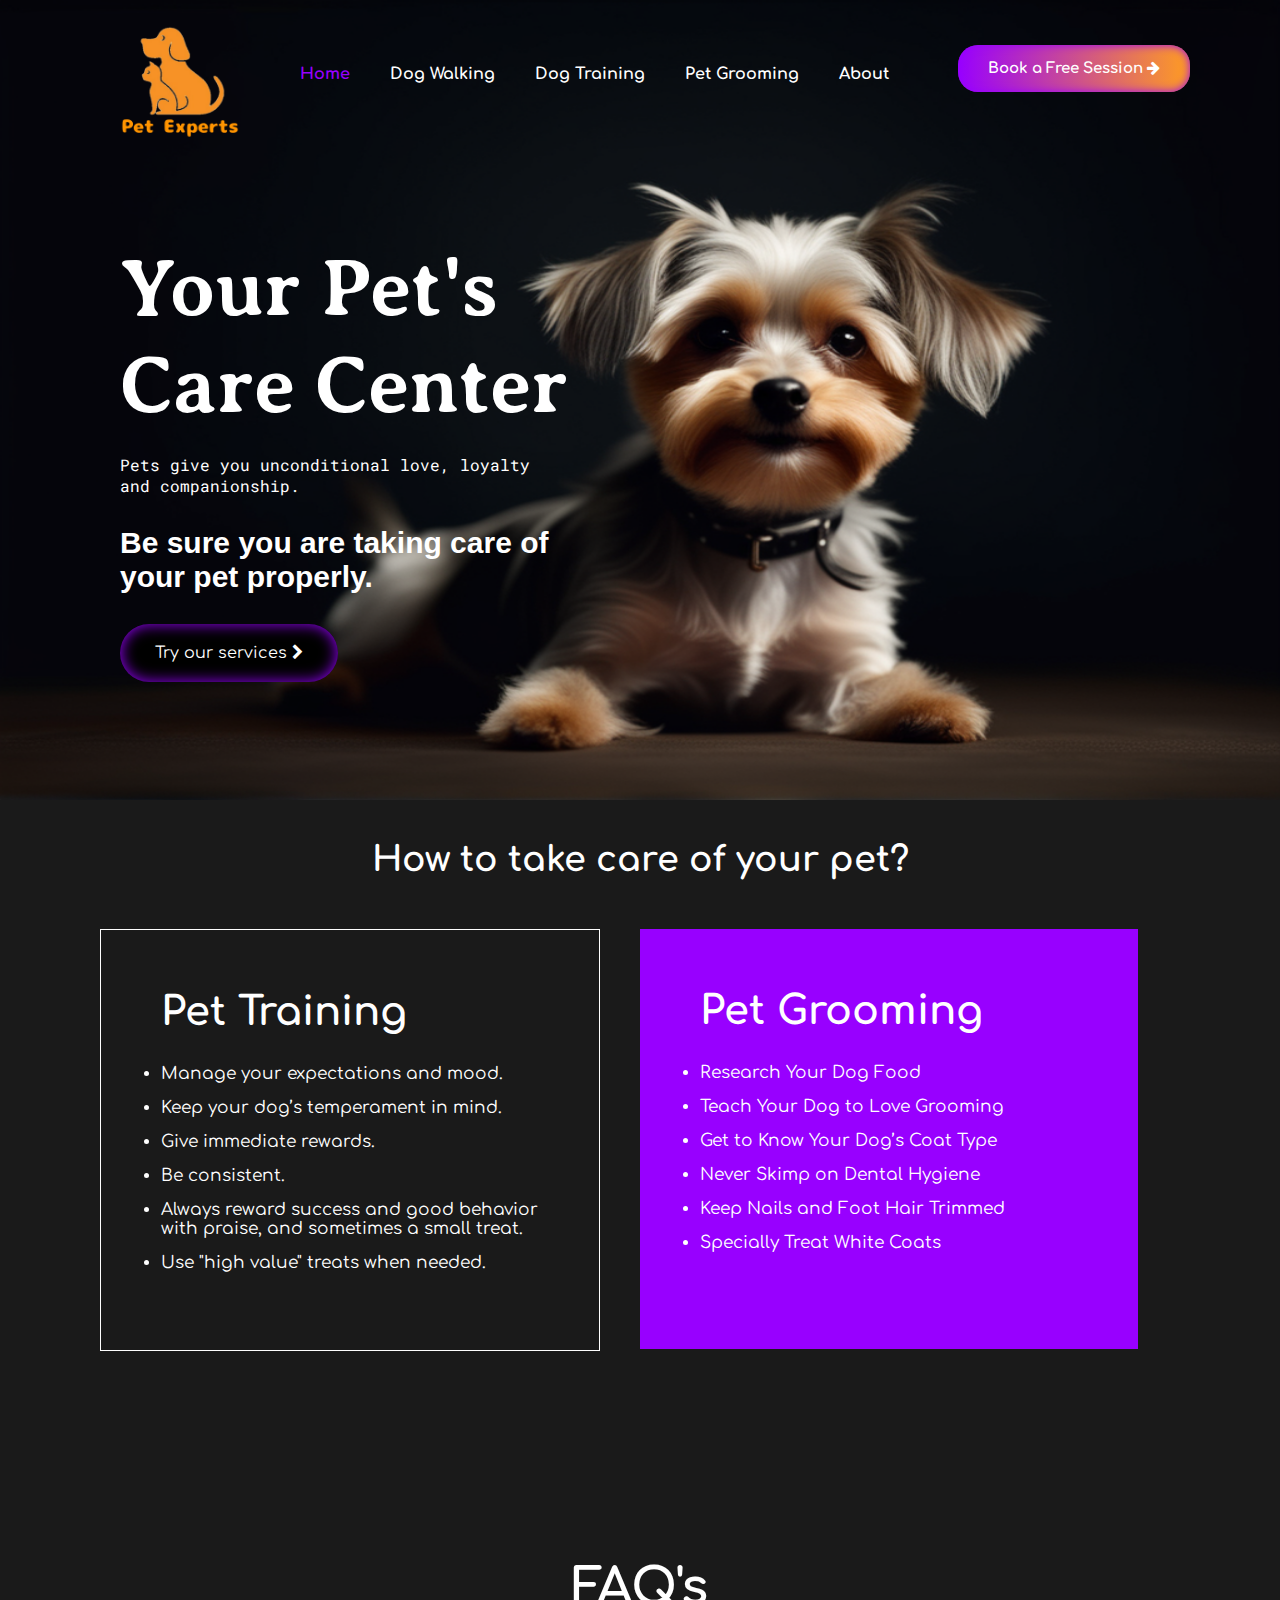
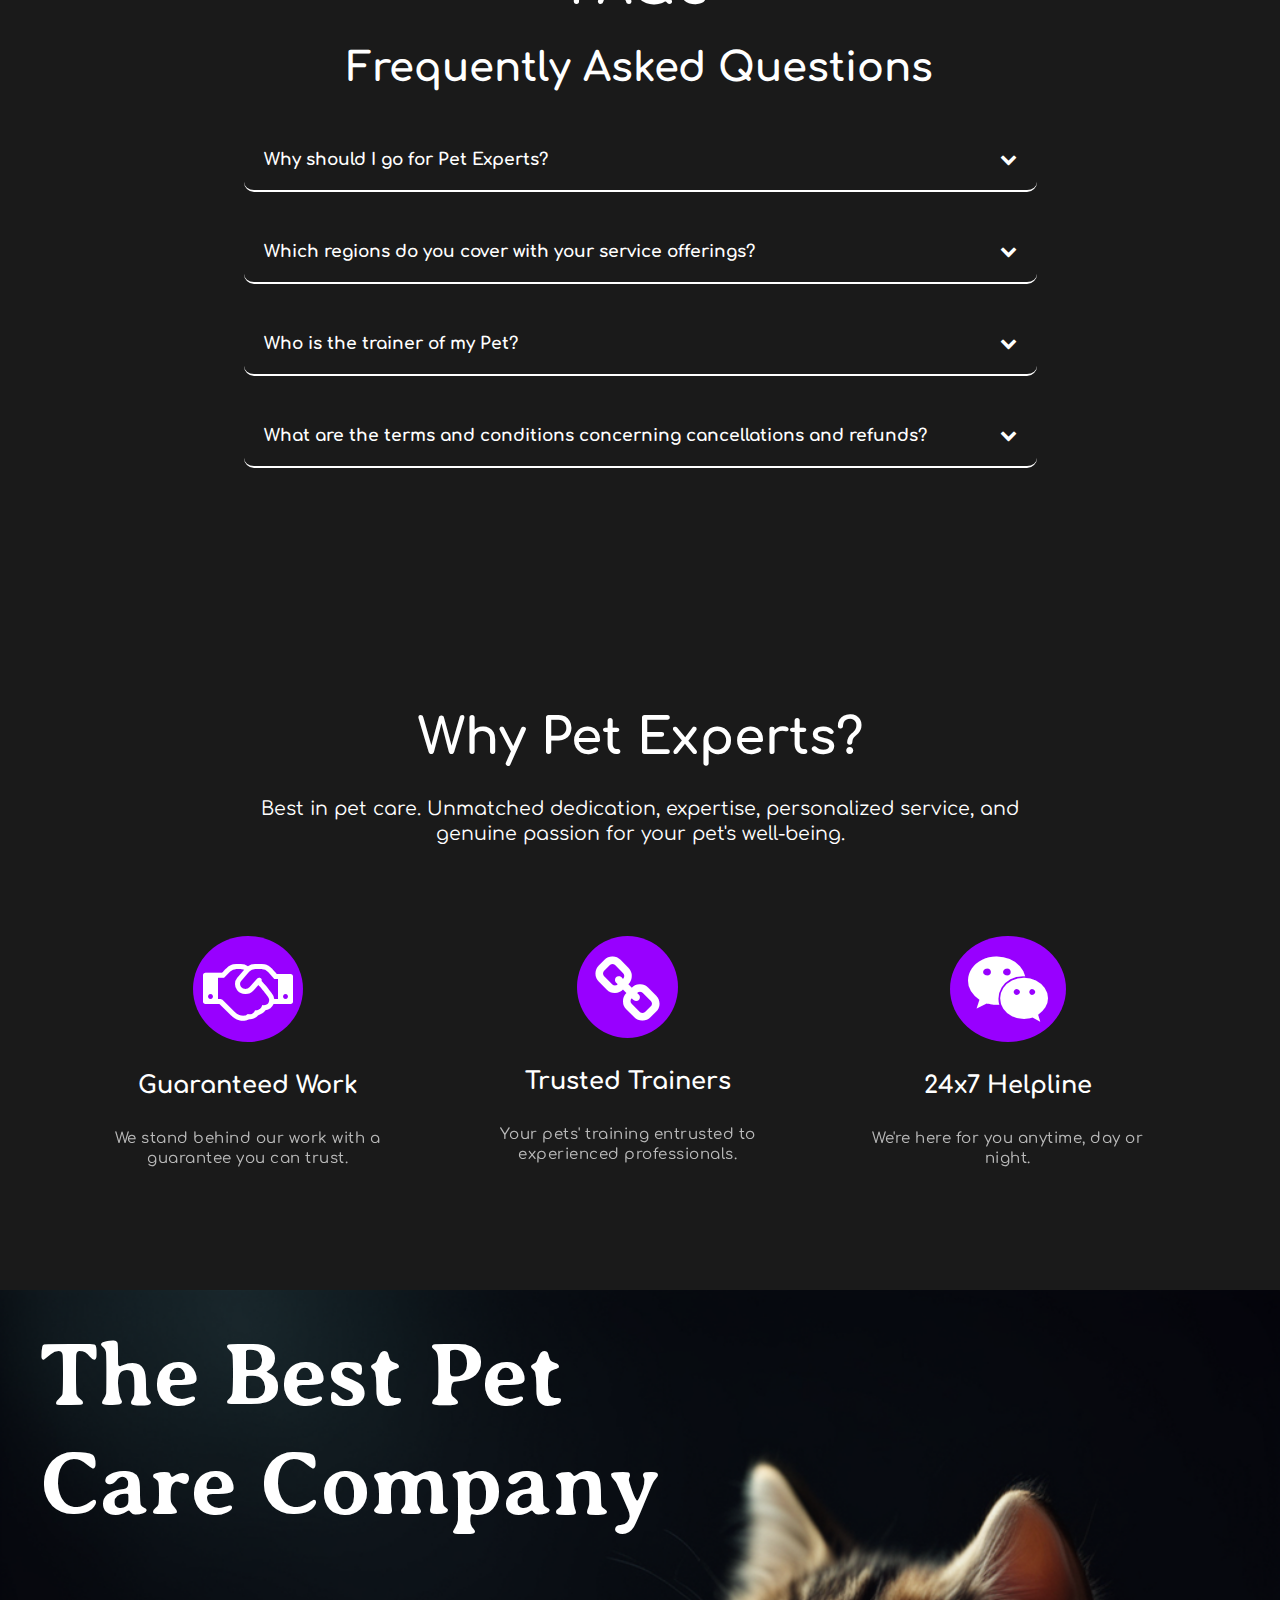
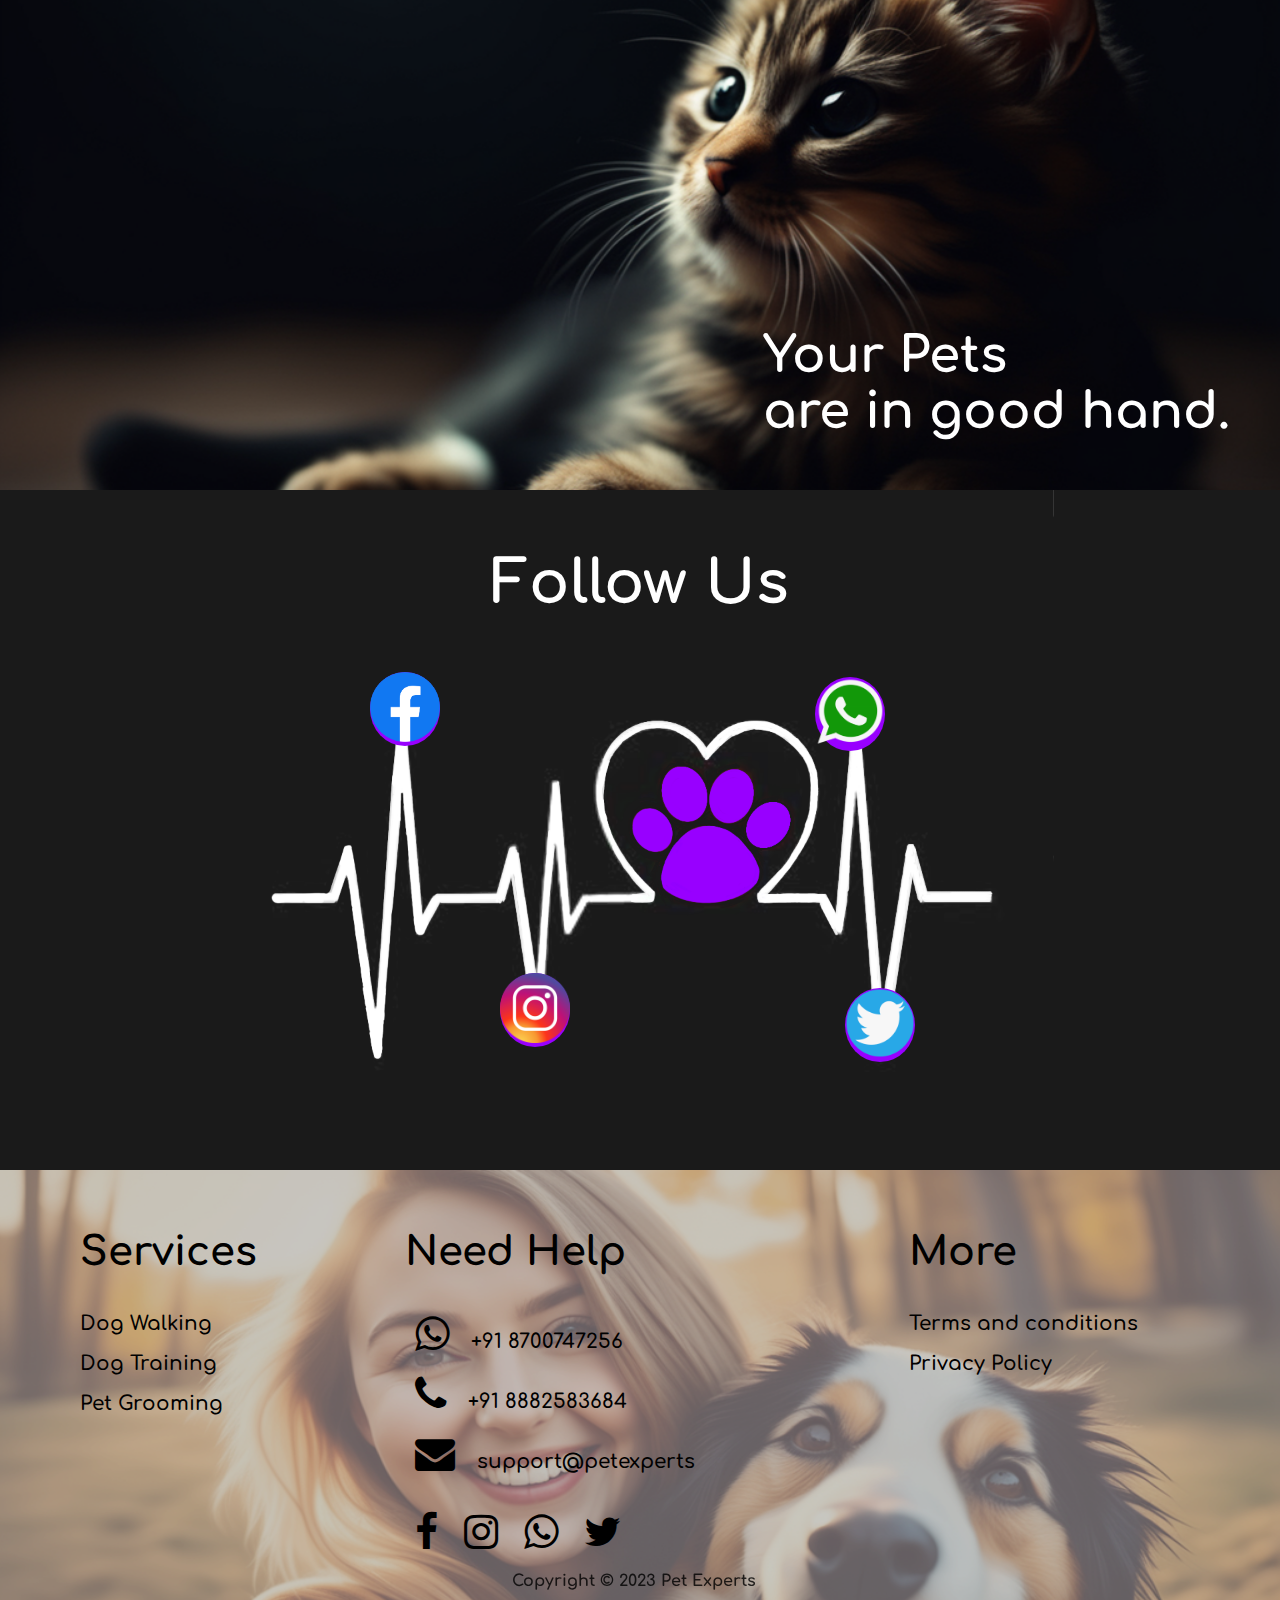
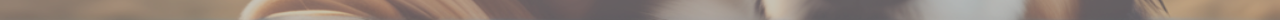
<file: index.html>
<!DOCTYPE html>
<html lang="en" dir="ltr">
  <head>
    <meta charset="utf-8">
    <title>Pet Experts</title>

    <!-- MY STYLE SHEET -->
    <link rel="stylesheet" href="styles.css">


    <!-- FONT AWESOME -->
    <link rel="stylesheet" href="https://cdnjs.cloudflare.com/ajax/libs/font-awesome/4.7.0/css/font-awesome.min.css">

    <!-- GOOGLE FONTS -->
    <link rel="preconnect" href="https://fonts.googleapis.com">
    <link rel="preconnect" href="https://fonts.gstatic.com" crossorigin>
    <link href="https://fonts.googleapis.com/css2?family=Amatic+SC&family=Comfortaa:wght@300&family=Dancing+Script&family=Roboto+Mono:wght@100;200&family=Rowdies&family=Averia+Serif+Libre&family=Rock+Salt&family=Sofia&display=swap" rel="stylesheet">

<!--  FAVICON -->
<link rel="icon" href="Images/icon1.ico">

  </head>
  <body>
    <!-- PAGE 1 STARTS -->
    <div id="pg1">
      <img class="pg1bgimg" src="Images/pg1.png" alt="BG IMG">
        <div id="navbar">
            <a id="logo" href="" title="Pet Experts"><img src="Images/logo7.png" alt="logo"></a>
            <!-- <h2 style="color:white; font-family:Sofia;">Pet Experts</h2> -->
            <a style="color:#9800ff" class="navitem" href="">Home</a>
            <a class="navitem" href="PetWalking.html">Dog Walking</a>
            <a class="navitem" href="PetTraining.html">Dog Training</a>
            <a class="navitem" href="PetGrooming.html">Pet Grooming</a>
            <a class="navitem" href="about.html">About</a>
            <!-- <a class="navitem" href="#">Medi-Care</a> -->
            <a id="bookbtn" href="Book.html">Book a Free Session <i class="fa fa-arrow-right"></i> </a>

        </div>
        <div class="pg1content">
          <h1>Your Pet's Care Center</h1>
          <p>Pets give you unconditional love, loyalty and companionship.</p>
          <h2>Be sure you are taking care of your pet properly.</h2>
          <div class="dropdown_tryBtn">
           <a class="tryBtn">Try our services <i class="fa fa-chevron-right"></i></a>
           <div class="dropdownBox">
             <a href="PetWalking.html">Dog Walking</a>
             <a href="PetTraining.html">Dog Training</a>
             <a href="PetGrooming.html">Pet Grooming</a>
           </div>
          </div>
        </div>
    </div>  <!-- PAGE 1 ENDS -->
    <!-- <hr style="color:white; height:2px"> -->
    <!--========================== PAGE 2 STARTS =================================-->
    <div id="pg2">
      <h1>How to take care of your pet?</h1>
      <div class="pg2div1">
        <h2>Pet Training</h2>
          <ul>
            <li>Manage your expectations and mood.</li>
            <li>Keep your dog’s temperament in mind. </li>
            <li>Give immediate rewards.</li>
            <li>Be consistent.</li>
            <li>Always reward success and good behavior with praise, and sometimes a small treat.</li>
            <li>Use "high value" treats when needed.</li>
          </ul>
      </div>
      <div class="pg2div2">
        <h2>Pet Grooming</h2>
          <ul>
            <li>Research Your Dog Food</li>
            <li>Teach Your Dog to Love Grooming</li>
            <li>Get to Know Your Dog’s Coat Type</li>
            <li>Never Skimp on Dental Hygiene</li>
            <li>Keep Nails and Foot Hair Trimmed</li>
            <li>Specially Treat White Coats</li>
          </ul>
      </div>
    </div>
    <!-- PAGE 2 ENDS -->
    <!-- <hr style="color:white; height:2px"> -->








    <!-- <hr style="color:white; height:2px"> -->
    <!--========================= PAGE 3 STARTS =================================-->
    <div id="pg3">
        <div class="pg3div">
            <h1>FAQ's</h1>
            <h3>Frequently Asked Questions</h3>

            <!--========= QUESTiON 1 =======-->
            <div id="pg3Q1" class="pg3Q" onclick="faqQ1()">
              <a>Why should I go for Pet Experts? <i class="fa fa-chevron-down"></i> </a>
            </div>
              <p id="pg3Ans1">ANSWER : Pet Experts offers a wide range of services to cater to various pet needs, including grooming, boarding, training and more. This comprehensive approach allows pet owners to find all the services they require in one place.</p>

              <!--========= QUESTiON 2 =======-->
            <div id="pg3Q2" class="pg3Q" onclick="faqQ2()">
              <a>Which regions do you cover with your service offerings? <i class="fa fa-chevron-down"></i> </a>
            </div>
              <p id="pg3Ans2">ANSWER : Experience our exceptional services in Delhi and the broader Delhi NCR region, where we strive to bring joy and satisfaction to all our valued customers. </p>

              <!--========= QUESTiON 3 =======-->
            <div id="pg3Q3" class="pg3Q" onclick="faqQ3()">
              <a>Who is the trainer of my Pet? <i class="fa fa-chevron-down"></i> </a>
            </div>
              <p id="pg3Ans3">ANSWER : Pet Experts boasts a team of knowledgeable professionals who are experts in pet care, ensuring that your pets receive the highest level of care and attention.</p>
              <!--========= QUESTiON 4 =======-->

            <div id="pg3Q4" class="pg3Q" onclick="faqQ4()">
              <a>What are the terms and conditions concerning cancellations and refunds? <i class="fa fa-chevron-down"></i> </a>
            </div>
              <p id="pg3Ans4">ANSWER : We offer a full refund for the remaining sessions without any inquiries. To initiate the refund process, kindly get in touch with our customer support team.</p>
        </div>
    </div>


    <!-- PAGE 3 ENDS -->
    <!-- <hr style="color:white; height:2px"> -->
    <!--============================= PAGE 4 STARTS ====================================-->

    <div id="pg4">
      <h1>Why Pet Experts?</h1>
      <p class="pg4Para">Best in pet care. Unmatched dedication, expertise, personalized service, and genuine passion for your pet's well-being.</p>
      <div class="pg4div">
         <i style="padding: 18px 10px;" class="fa fa-handshake-o"></i>
         <h2>Guaranteed Work</h2>
         <p>We stand behind our work with a guarantee you can trust.</p>
      </div>
      <div class="pg4div">
         <i style="padding: 20px 18px 12px;" class="fa fa-chain"></i>
         <h2>Trusted Trainers</h2>
         <p>Your pets' training entrusted to experienced professionals.</p>
      </div>
      <div class="pg4div">
         <i style="padding:18px;" class="fa fa-wechat"></i>
         <h2>24x7 Helpline</h2>
         <p>We're here for you anytime, day or night.</p>
      </div>
    </div>
    <!-- PAGE 4 ENDS-->
    <!-- <hr style="color:white; height:2px"> -->
    <!--=============================== PAGE 5 STARTS ==========================================-->
    <div id="pg5">
      <!-- <img src="Images/pg5bg2.jpg" alt=""> -->
      <h1>The Best Pet <br>Care Company</h1>
      <h2>Your Pets <br>are in good hand.</h2>
    </div>

    <!-- PAGE 5 ENDS-->
    <!-- <hr style="color:white; height:2px"> -->
    <!--=================================== PAGE 6 STARTS ======================================-->
    <div id="pg6">

        <h1>Follow Us</h1>
          <div class="pg6content">
            <a id="facebook" href="https://www.facebook.com/profile.php?id=100091900026882&mibextid=ZbWKwL" target="_blank"><img src="Images/facebook.png"> </a>
            <a id="whatsapp" href="https://wa.me/message/ZHRTKD6WEOFEJ1" target="_blank"><img src="Images/whatsapp.png"> </a>
            <a id="instagram" href="https://www.instagram.com/petexperts.in/" target="_blank"><img src="Images/insta.png"> </a>
            <!-- <a id="gmail" href="mailto:petexpert4@gmail.com" target="_blank"><img src="Images/gmail.png"> </a> -->
            <a id="twitter" href="https://twitter.com/PETEXPERTS_IN" target="_blank"><img src="Images/twitter.png"> </a>
          </div>

    </div>
    <!-- PAGE 6 ENDS-->
    <!-- <hr style="color:white; height:2px"> -->
    <!--======================== PAGE FOOTER STARTS =====================================-->
    <!-- <div class="footerImg"> -->
        <div id="footer">
          <img class="footerimg" src="Images/footer.png">

          <div class="footerdiv" style="width:16%;">
             <h2>Services</h2>
             <p><a href="PetWalking.html">Dog Walking</a></p>
             <p><a href="PetTraining.html">Dog Training</a></p>
             <p><a href="PetGrooming.html">Pet Grooming</a></p>
          </div>
          <div class="footerdiv">
            <h2>Need Help</h2>
            <p><a><i class="fa fa-whatsapp fa-2x"></i>&nbsp; +91 8700747256</a></p>
            <p><a><i class="fa fa-phone fa-2x"></i>&nbsp; +91 8882583684</a></p>
            <p><a href="mailto:petexpert4@gmail.com" target="_blank"><i class="fa fa-envelope fa-2x"></i>&nbsp; support@petexperts </a> </p> <br>
            <a href="https://www.facebook.com/profile.php?id=100091900026882&mibextid=ZbWKwL" target="_blank"><i class="fa fa-facebook fa-2x"></i> </a>
            <a href="https://www.instagram.com/petexperts.in/" target="_blank"><i class="fa fa-instagram fa-2x"></i> </a>
            <a href="https://wa.me/message/ZHRTKD6WEOFEJ1" target="_blank"><i class="fa fa-whatsapp fa-2x"></i> </a>
            <a href="https://twitter.com/PETEXPERTS_IN" target="_blank"><i class="fa fa-twitter fa-2x"></i> </a>
          </div>
          <div class="footerdiv" style="width:19%;">
            <h2>More</h2>
            <p><a href="termsandcondition.html">Terms and conditions</a> </p>
            <p><a href="PrivacyPolicy.html">Privacy Policy</a> </p>
          </div>
           <p style="position:absolute; bottom:30px; left:40%; font-weight:bold; opacity:80%;">Copyright &copy; 2023 Pet Experts</p>

          <a id="gotopbtn"  href="#" onclick="goToTop()"> <img class="gotopimg"src="Images/go-up.png" title="Go on top"></a>
          <!-- <a id="gotop" style="position:fixed; background-Color:blue; bottom:10px;right:20px;" href="#"><i class="fa fa-arrow-up fa-2x"></i></a>  -->
        </div>
    <!-- </div> -->
    <!-- PAGE FOOTER ENDS-->


    <!-- MY SCRIPT -->
    <script src="script.js"></script>



  </body>
</html>
</file>
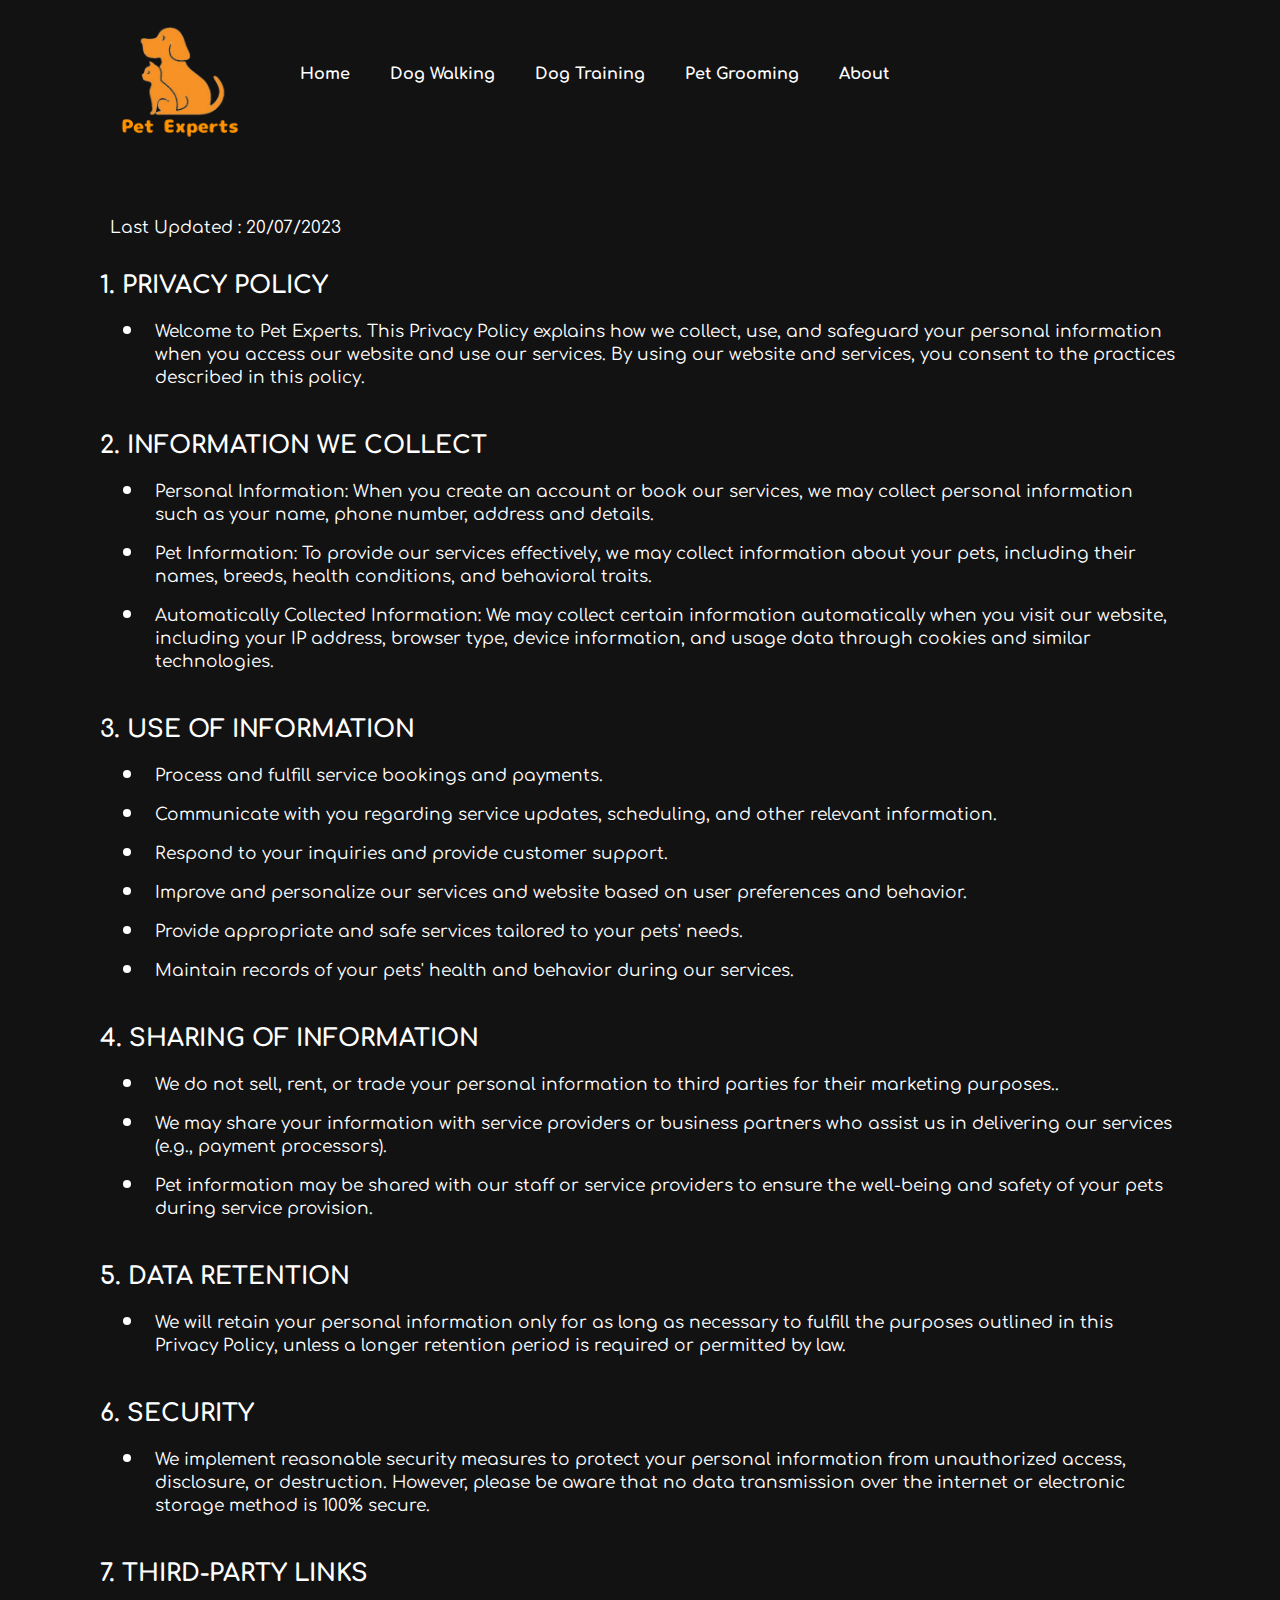
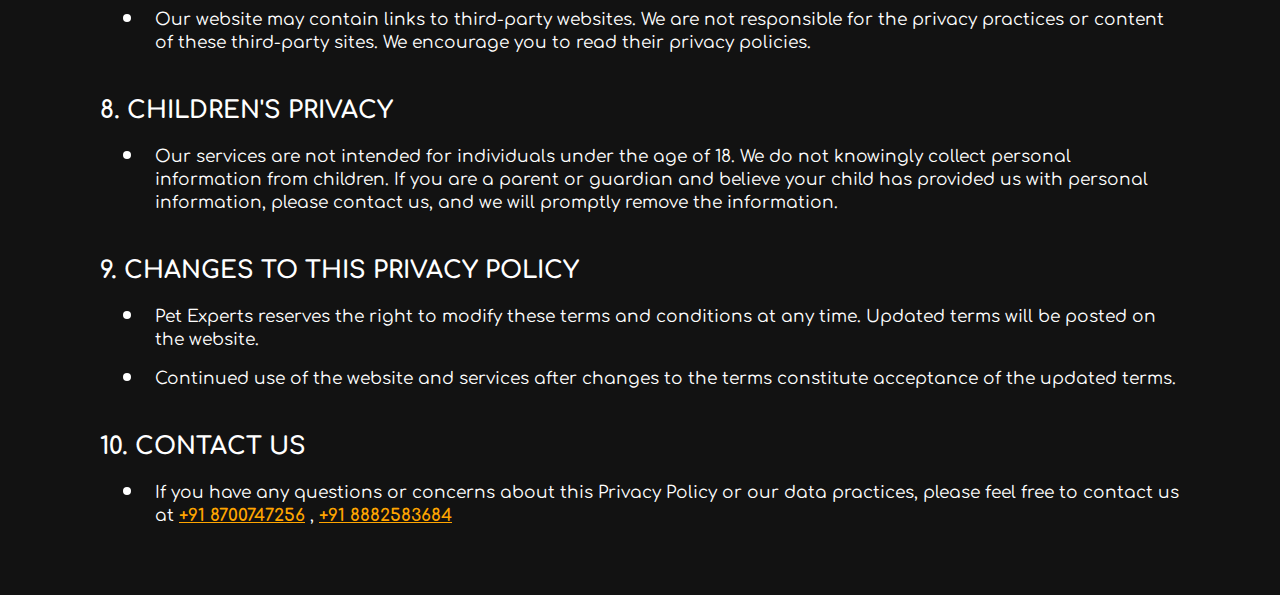
<file: PrivacyPolicy.html>
<!DOCTYPE html>
<html lang="en" dir="ltr">
  <head>
    <meta charset="utf-8">
    <title>Privacy Policy</title>

    <!-- MY STYLE SHEET -->
    <link rel="stylesheet" href="styles.css">

    <link rel="stylesheet" href="termsandconditionstyles.css">


    <!-- <link rel="stylesheet" href="PetWalkingstyles.css"> -->

    <!-- FONT AWESOME -->
    <link rel="stylesheet" href="https://cdnjs.cloudflare.com/ajax/libs/font-awesome/4.7.0/css/font-awesome.min.css">

    <!-- GOOGLE FONTS -->
    <link rel="preconnect" href="https://fonts.googleapis.com">
    <link rel="preconnect" href="https://fonts.gstatic.com" crossorigin>
    <link href="https://fonts.googleapis.com/css2?family=Amatic+SC&family=Comfortaa:wght@300&family=Dancing+Script&family=Roboto+Mono:wght@100;200&family=Rowdies&family=Averia+Serif+Libre&family=Rock+Salt&family=Sofia&display=swap" rel="stylesheet">

    <!--  FAVICON -->
    <link rel="icon" href="Images/icon1.ico">

  </head>
  <body style="background-color:#121212; color:white;">

    <!-- NAVBAR -->
    <div style="height:90px" id="navbar">
        <a id="logo" href="index.html" title="Pet Experts"><img src="Images/logo7.png" alt="logo"></a>
        <!-- <h2 style="color:white; font-family:Sofia;">Pet Experts</h2> -->
        <a class="navitem" href="index.html">Home</a>
        <a class="navitem" href="PetWalking.html">Dog Walking</a>
        <a class="navitem" href="PetTraining.html">Dog Training</a>
        <a class="navitem" href="PetGrooming.html">Pet Grooming</a>
        <a class="navitem" href="about.html">About</a>
        <!-- <a class="navitem" href="#">Medi-Care</a> -->
        <!-- <a id="bookbtn" href="Book.html">Book a Free Session <i class="fa fa-arrow-right"></i> </a> -->

    </div> <br><br>
    <!-- NAVBAR ENDS -->


    <div class="container">
      <p>Last Updated : 20/07/2023</p> <br>

      <h2>1. PRIVACY POLICY</h2>
      <ul>
      <li><p>Welcome to Pet Experts. This Privacy Policy explains how we collect, use, and safeguard your personal information when you access our website and use our services. By using our website and services, you consent to the practices described in this policy.</p></li> <br>
      </ul>


      <h2>2. INFORMATION WE COLLECT</h2>
      <ul>
      <li><p> Personal Information: When you create an account or book our services, we may collect personal information such as your name, phone number, address and details.</p></li>
      <li><p>  Pet Information: To provide our services effectively, we may collect information about your pets, including their names, breeds, health conditions, and behavioral traits.</p></li>
      <li><p> Automatically Collected Information: We may collect certain information automatically when you visit our website, including your IP address, browser type, device information, and usage data through cookies and similar technologies.</p></li> <br>
      </ul>

      <h2>3. USE OF INFORMATION</h2>
      <ul>
        <li><p>Process and fulfill service bookings and payments.</p></li>
        <li><p>Communicate with you regarding service updates, scheduling, and other relevant information.</p></li>
        <li><p>Respond to your inquiries and provide customer support.</p></li>
        <li><p>Improve and personalize our services and website based on user preferences and behavior.</p></li>
        <li><p>Provide appropriate and safe services tailored to your pets' needs.</p></li>
        <li><p>Maintain records of your pets' health and behavior during our services.</p></li> <br>

      </ul>

      <h2>4. SHARING OF INFORMATION</h2>
      <ul>
        <li><p>We do not sell, rent, or trade your personal information to third parties for their marketing purposes..</p></li>
        <li><p>We may share your information with service providers or business partners who assist us in delivering our services (e.g., payment processors).</p></li>
        <li><p>Pet information may be shared with our staff or service providers to ensure the well-being and safety of your pets during service provision.</p></li> <br>

      </ul>

      <h2>5. DATA RETENTION</h2>
      <ul>
        <li><p>We will retain your personal information only for as long as necessary to fulfill the purposes outlined in this Privacy Policy, unless a longer retention period is required or permitted by law.</p></li> <br>
      </ul>


      <h2>6. SECURITY</h2>
      <ul>
        <li><p>We implement reasonable security measures to protect your personal information from unauthorized access, disclosure, or destruction. However, please be aware that no data transmission over the internet or electronic storage method is 100% secure.</p></li> <br>
      </ul>

      <h2>7. THIRD-PARTY LINKS</h2>
      <ul>
      <li><p>Our website may contain links to third-party websites. We are not responsible for the privacy practices or content of these third-party sites. We encourage you to read their privacy policies.</p></li> <br>
      </ul>


      <h2>8. CHILDREN'S PRIVACY</h2>
      <ul>
        <li><p> Our services are not intended for individuals under the age of 18. We do not knowingly collect personal information from children. If you are a parent or guardian and believe your child has provided us with personal information, please contact us, and we will promptly remove the information.</p></li> <br>
      </ul>


      <h2>9. CHANGES TO THIS PRIVACY POLICY</h2>
      <ul>
        <li><p>Pet Experts reserves the right to modify these terms and conditions at any time. Updated terms will be posted on the website.</p></li>
        <li><p>Continued use of the website and services after changes to the terms constitute acceptance of the updated terms.</p></li> <br>
      </ul>


      <h2>10. CONTACT US</h2>
      <ul>
        <li><p>If you have any questions or concerns about this Privacy Policy or our data practices, please feel free to contact us at <a> <strong>+91 8700747256</strong> , <strong> +91 8882583684</strong></a></p></li> <br>
      </ul>
      </div>

  </body>
</html>
</file>
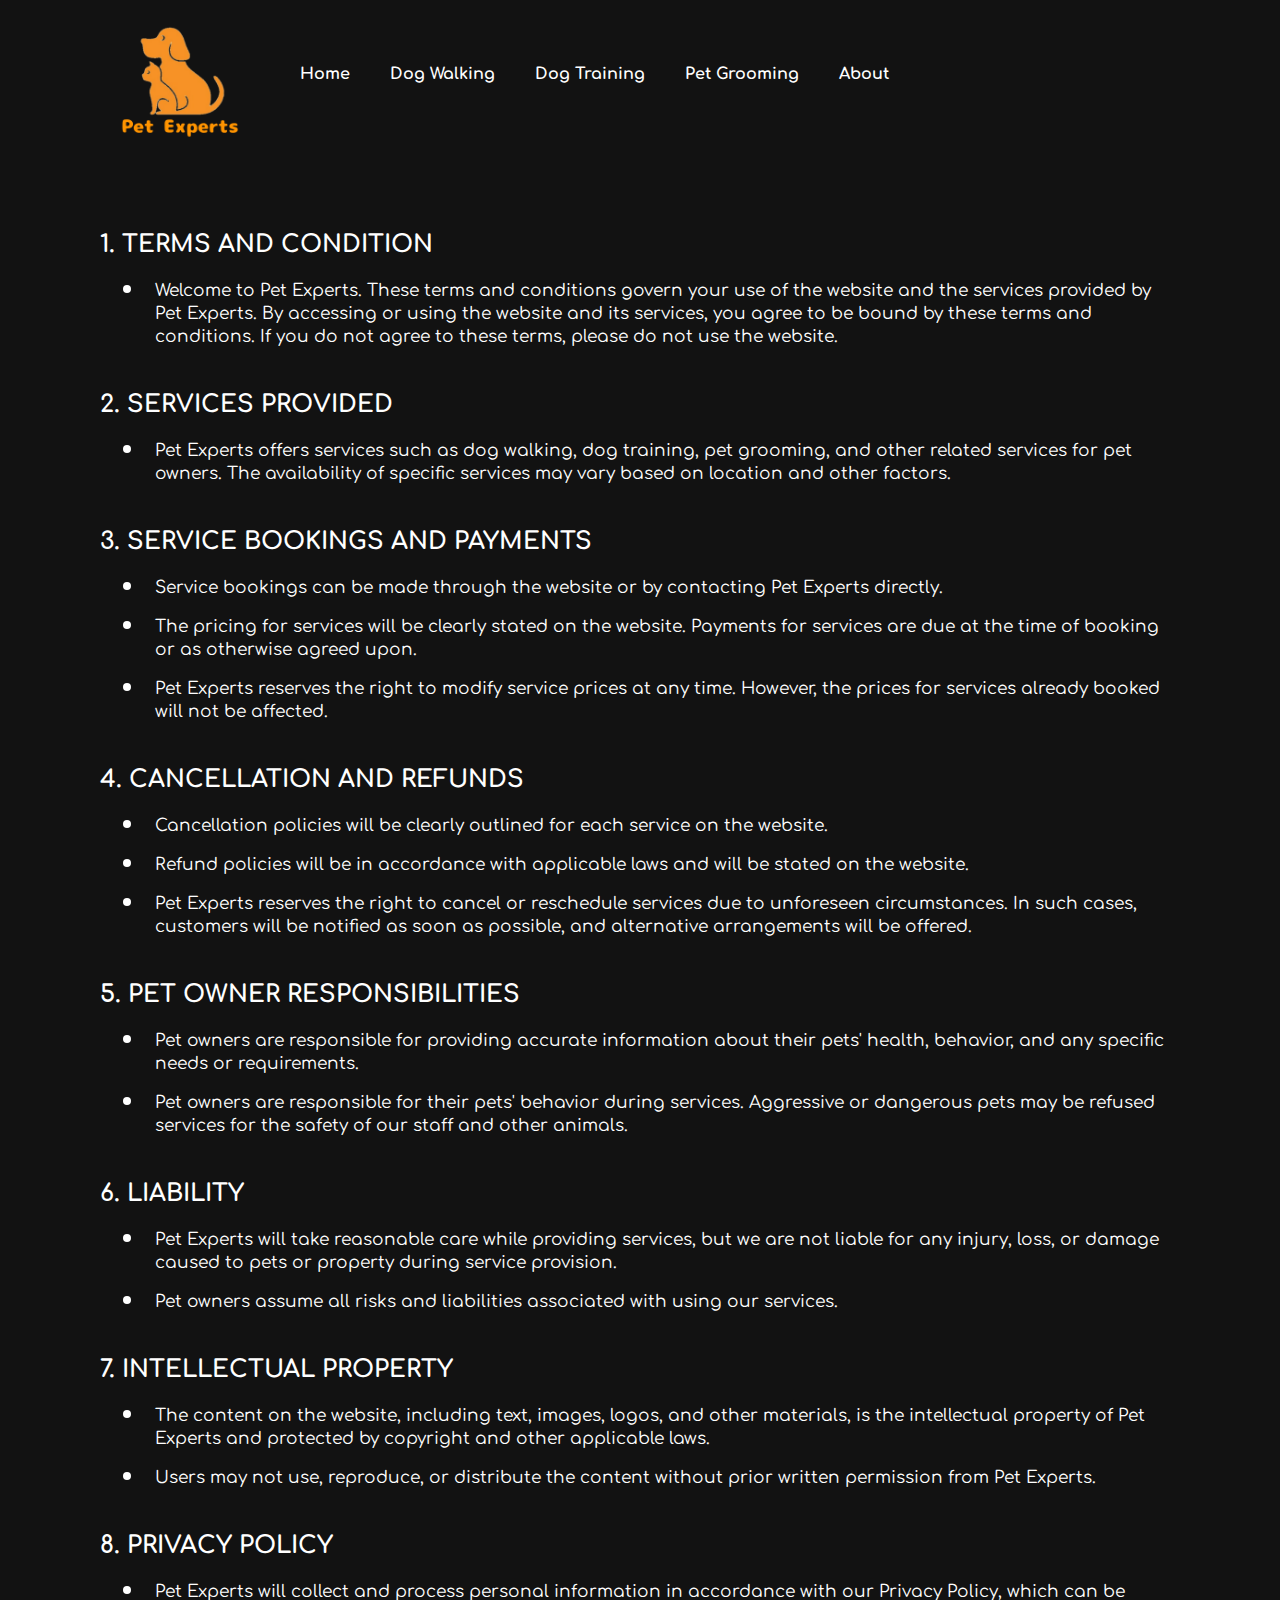
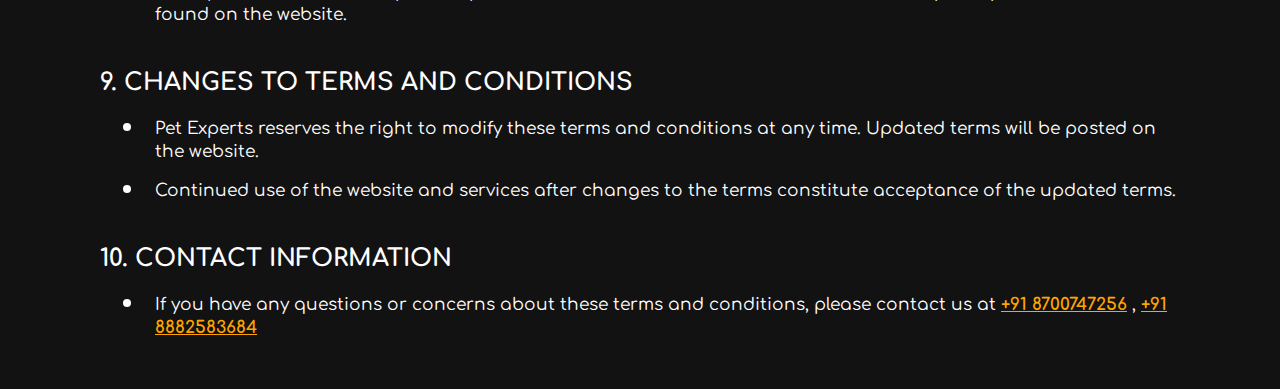
<file: termsandcondition.html>
<!DOCTYPE html>
<html lang="en" dir="ltr">
  <head>
    <meta charset="utf-8">
    <title>Terms & Condition</title>

    <!-- MY STYLE SHEET -->
    <link rel="stylesheet" href="styles.css">

    <link rel="stylesheet" href="termsandconditionstyles.css">


    <!-- <link rel="stylesheet" href="PetWalkingstyles.css"> -->

    <!-- FONT AWESOME -->
    <link rel="stylesheet" href="https://cdnjs.cloudflare.com/ajax/libs/font-awesome/4.7.0/css/font-awesome.min.css">

    <!-- GOOGLE FONTS -->
    <link rel="preconnect" href="https://fonts.googleapis.com">
    <link rel="preconnect" href="https://fonts.gstatic.com" crossorigin>
    <link href="https://fonts.googleapis.com/css2?family=Amatic+SC&family=Comfortaa:wght@300&family=Dancing+Script&family=Roboto+Mono:wght@100;200&family=Rowdies&family=Averia+Serif+Libre&family=Rock+Salt&family=Sofia&display=swap" rel="stylesheet">

    <!--  FAVICON -->
    <link rel="icon" href="Images/icon1.ico">
  </head>
  <body style="background-color:#121212; color:white;">

    <!-- NAVBAR -->
    <div style="height:90px" id="navbar">
        <a id="logo" href="index.html" title="Pet Experts"><img src="Images/logo7.png" alt="logo"></a>
        <!-- <h2 style="color:white; font-family:Sofia;">Pet Experts</h2> -->
        <a class="navitem" href="index.html">Home</a>
        <a class="navitem" href="PetWalking.html">Dog Walking</a>
        <a class="navitem" href="PetTraining.html">Dog Training</a>
        <a class="navitem" href="PetGrooming.html">Pet Grooming</a>
        <a class="navitem" href="about.html">About</a>
        <!-- <a class="navitem" href="#">Medi-Care</a> -->
        <!-- <a id="bookbtn" href="Book.html">Book a Free Session <i class="fa fa-arrow-right"></i> </a> -->

    </div> <br><br>
    <!-- NAVBAR ENDS -->

      <div class="container">
        <h2>1. TERMS AND CONDITION</h2>
        <ul>
        <li><p>Welcome to Pet Experts. These terms and conditions govern your use of the website and the services provided by Pet Experts. By accessing or using the website and its services, you agree to be bound by these terms and conditions. If you do not agree to these terms, please do not use the website.</p></li> <br>
        </ul>


        <h2>2. SERVICES PROVIDED</h2>
        <ul>
        <li><p>Pet Experts offers services such as dog walking, dog training, pet grooming, and other related services for pet owners. The availability of specific services may vary based on location and other factors.</p></li> <br>
        </ul>

        <h2>3. SERVICE BOOKINGS AND PAYMENTS</h2>
        <ul>
          <li><p>Service bookings can be made through the website or by contacting Pet Experts directly.</p></li>
          <li><p>The pricing for services will be clearly stated on the website. Payments for services are due at the time of booking or as otherwise agreed upon.</p></li>
          <li><p>Pet Experts reserves the right to modify service prices at any time. However, the prices for services already booked will not be affected.</p></li> <br>

        </ul>

        <h2>4. CANCELLATION AND REFUNDS</h2>
        <ul>
          <li><p>Cancellation policies will be clearly outlined for each service on the website.</p></li>
          <li><p>Refund policies will be in accordance with applicable laws and will be stated on the website.</p></li>
          <li><p>Pet Experts reserves the right to cancel or reschedule services due to unforeseen circumstances. In such cases, customers will be notified as soon as possible, and alternative arrangements will be offered.</p></li> <br>

        </ul>

        <h2>5. PET OWNER RESPONSIBILITIES</h2>
        <ul>
          <li><p> Pet owners are responsible for providing accurate information about their pets' health, behavior, and any specific needs or requirements.</p></li>

          <li><p> Pet owners are responsible for their pets' behavior during services. Aggressive or dangerous pets may be refused services for the safety of our staff and other animals.</p></li> <br>
        </ul>


        <h2>6. LIABILITY</h2>
        <ul>
          <li><p>Pet Experts will take reasonable care while providing services, but we are not liable for any injury, loss, or damage caused to pets or property during service provision.</p></li>
          <li><p>Pet owners assume all risks and liabilities associated with using our services.</p></li> <br>
        </ul>

        <h2>7. INTELLECTUAL PROPERTY</h2>
        <ul>
        <li><p>The content on the website, including text, images, logos, and other materials, is the intellectual property of Pet Experts and protected by copyright and other applicable laws.</p></li>
        <li><p>Users may not use, reproduce, or distribute the content without prior written permission from Pet Experts.</p></li> <br>
        </ul>


        <h2>8. PRIVACY POLICY</h2>
        <ul>
          <li><p> Pet Experts will collect and process personal information in accordance with our Privacy Policy, which can be found on the website.</p></li> <br>
        </ul>


        <h2>9. CHANGES TO TERMS AND CONDITIONS</h2>
        <ul>
          <li><p>Pet Experts reserves the right to modify these terms and conditions at any time. Updated terms will be posted on the website.</p></li>
          <li><p>Continued use of the website and services after changes to the terms constitute acceptance of the updated terms.</p></li> <br>
        </ul>


        <h2>10. CONTACT INFORMATION</h2>
        <ul>
          <li><p>If you have any questions or concerns about these terms and conditions, please contact us at <a> <strong>+91 8700747256</strong> , <strong> +91 8882583684</strong></a></p></li>
        </ul>
      </div>











  </body>
</html>
</file>
<file: styles.css>
*{
  margin: 0;
  padding: 0;
}

body{

  font-family: Comfortaa
}
/* #9800ff  8536c9   hover 9336e3*/

/* PAGE 1 STARTS */
#pg1{
  height: 800px;
  width: 100%
}
.pg1bgimg{
  position: absolute;
  z-index: -1;
  width: 100%;
  height: 800px;
}
#navbar{
  /* background-color: grey; */
  height: 70px;
  width: auto;
  padding: 25px 90px;
  /* position: sticky; */
  top: 0;
}

#logo{
  float: left;
  /* height: 200px; */
  /* background-color: yellow; */
  /* width: 200px; */
}
#navbar a img{
  height: 120px;
  width: 120px;
  margin-right: 40px;
  margin-left: 30px;
}
.navitem{
  text-decoration: none;
  color: white;
  padding: 20px;
  font-weight: bold;
  float: left;
  margin-top: 20px;
}
.navitem:hover{
  color: #9800ff;
}

#bookbtn{
  float: right;
  text-decoration: none;
  font-weight: bold;
  font-size: 15px;
  color: white;
  /* background-color: white; */
  background-image: linear-gradient(to right,#9800ff,#ff9d21);
  padding: 15px 30px;
  margin-top: 20px;
  border-radius: 20px;
  box-shadow: inset 0 0 10px #9800ff;
}
#bookbtn:hover{
  /* background-color: #9800ff; */
  background-image: linear-gradient(to left,#9800ff,#ff9d21);
  box-shadow: 0 0 10px #9800ff;
  color: white;
}
.pg1content{
  width: 35%;
  height: 400px;
  /* background-color: blue; */
  margin: 100px 0 0 100px;
  padding: 20px;
  color: white;
}
.pg1content h1{
  font-size: 80px;
  font-family: 'Averia Serif Libre', cursive;
  margin-bottom: 20px;
}
.pg1content p{
  font-family: Roboto mono;
}
.pg1content h2{
  margin-top: 30px;
  margin-bottom: 50px;
  font-size: 30px;
  font-family: sans-serif;
}

.dropdown_tryBtn{
  display: inline-block;
  position: relative;
}

.tryBtn{
  /* text-decoration: none; */
  color: white;
  cursor: pointer;
  background-color: black;
  padding: 20px 35px;
  border-radius: 30px;
  box-shadow: inset 0 0 15px #9800ff;
}
.tryBtn:hover{
  box-shadow: 0 0 15px #9800ff;
  background-color: #9800ff;
}

.dropdown_tryBtn:hover .dropdownBox{
  display: block;
}


.dropdownBox{
  display: none;
  min-width: 130px;
  position: absolute;
  top: -18px;
  left: 215px;
  z-index: 1;
  background-color: black;
  box-shadow: inset 0 0 10px #9800ff;
  border-radius: 10px;
  padding: 10px;
}

.dropdownBox a{
  text-decoration: none;
  color: white;
  font-size: 17px;
  /* padding: 5px 0; */
  padding-left: 7px;
  padding-top: 10px;
  padding-bottom: 10px;
  /* margin: 10px 0; */
  display: block;
}

.dropdownBox a:hover{
  background-color: #500087;
  border-radius: 7px;
}

/* ----------------------------- PAGE 2 STARTS --------------------------------------*/
#pg2{
  background-color: #1a1a1a;
  color: white;
  height: 600px;
  text-align: left;
  padding: 40px 100px;
}
#pg2 h1{
  margin-bottom: 50px;
  font-weight: bolder;
  font-size: 35px;
  text-align: center;
}

.pg2div1{
  float: left;
  margin-right: 40px;
  padding: 60px;
  width: 35%;
  height: 300px;
  /* background-color: green; */
  border: 1px solid white;
}
.pg2div1 h2{
  font-size: 40px;
  font-weight: bold;
  margin-bottom: 30px;
}
.pg2div1 li{
  margin: 15px 0;
  text-align: left;
  font-size: 17px;
}
.pg2div2{
  float: left;
  padding: 60px;
  width: 35%;
  height: 300px;
  background-color: #9800ff;
}
.pg2div2 h2{
  font-size: 40px;
  font-weight: bold;
  margin-bottom: 30px;
}
.pg2div2 li{
  margin: 15px 0;
  text-align: left;
  font-size: 17px;
}

/*----------------------------------------- PAGE 2.1 STARTS -------------------------------------------*/

#pg2_1{
  color: white;
  /* background-color: #1a1a1a; */
  background-image: url("Images/walking.png");
  background-repeat: no-repeat;
  background-size: cover;
  /* filter: brightness(30%); */
  /* height: 750px; */
  position: relative;
  padding-bottom: 30px;
  /* display: flex;
  justify-content: center;
  align-items: center; */
}


#pg2_1 h1{
  text-align: center;
  /* margin-top: 50px; */
  font-size: 40px;
}


.left-slider-walking{
  position: absolute;
  top: 62%;
  left: 60px;
  font-size: 40px !important;
  cursor: pointer;
  display: none;
}
.left-slider-walking:hover{
  color: #a8a8a8;
}
.right-slider-walking{
  position: absolute;
  top: 62%;
  right: 60px;
  font-size: 40px !important;
  cursor: pointer;
}
.right-slider-walking:hover{
  color: #a8a8a8;
}
#pg2_11{
  display: block;
}

#pg2_12{
  display: none;
}

#pg2_13{
  display: none;
}

.pg2_1div1 , .pg2_1div2 , .pg2_1div3{
  background-color: rgba(0,0,0, 0.8);
  width: 55%;
  /* height: 480px; */
  position: relative;
  margin: 50px auto 0;
  box-shadow: inset 0 0 20px white;
  padding: 40px 30px;
  border-radius: 20px;
  border:  1px solid white;
}


.pg2_1div1 h2 , .pg2_1div2 h2, .pg2_1div3 h2{
  /* background-color: grey; */
  background-image: linear-gradient(#9800ff, orange);
  border-radius: 15px;
  box-shadow: inset 0 0 10px #9800ff;
  text-align: center;
  font-size: 35px;
  margin-bottom: 30px;
  padding: 5px 0;
}
.pg2_1div2 h2{
  background-image: linear-gradient(#6f00ba,#b54d00);
}
.pg2_1div3 h2{
  background-image: linear-gradient(#33006b,#ff6c00);
}

.pg2_1divHeadingPara{
  text-align: center;
  font-size: 18px;
  margin-bottom: 30px;
  font-weight: bold;
  color: yellow;
}

.pg2_1div1 ul , .pg2_1div2 ul, .pg2_1div3 ul{
  /* list-style-image: url("Images/tick.png"); */
  /* margin-left: 25%; */
  /* text-align: center; */
}

.pg2_1div1 li , .pg2_1div2 li, .pg2_1div3 li{
  margin: 14px 0% 14px 10%;
  /* text-align: center; */
  font-weight: bold;
  color: #fff;
  list-style: none;
  letter-spacing: 1px;
}

.fa-check-circle{
  color: #00cd00;
}

.pg2_1div1 h3 , .pg2_1div2 h3, .pg2_1div3 h3{
   margin: 20px 0 0 40px;
}

.pg2_1div1 button , .pg2_1div2 button, .pg2_1div3 button{
  /* text-decoration: none; */
  color: white;
  font-size: 17px;
  font-weight: bold;
  padding: 15px 35px;
  border-radius: 20px;
  box-shadow: inset 0 0 10px #9800ff;
  position: absolute;
  bottom: 40px;
  right: 50px;
  background-image: linear-gradient(#9800ff,orange);
  border: none;
  cursor: pointer;
}

.pg2_1div1 button:hover , .pg2_1div2 button:hover, .pg2_1div3 button:hover{
  background-image: linear-gradient(orange, #9800ff);
  box-shadow: 0 0 10px #9800ff;
}

.pg2_1div2 button{
  background-image: linear-gradient(#6f00ba,#b54d00);
}
.pg2_1div3 button{
  background-image: linear-gradient(#33006b,#ff6c00);
}

/* Next page for details */

#pg2_1details , #pg2_1details2, #pg2_1details3{
 /* background-color: red; */
 height: 380px;
 width: 100%;
 border-radius: 20px;
 display: none;
 position: relative;
}
#pg2_1details h1 , #pg2_1details2 h1, #pg2_1details3 h1{
  font-size: 30px !important;
  margin: 10px 0 30px;
  padding: 10px 0;
  background-image: linear-gradient(#9800ff,orange);
  border-radius: 10px;
}
#pg2_1details p , #pg2_1details2 p, #pg2_1details3 p{
  font-size: 25px;
  font-weight: bold;
  font-size: 25px;
  margin: 15px 0;
}
.pg2_1detailsinput{
  height: 50px;
  width: 85%;
  border-radius: 20px;
  border: none;
  padding: 0 20px;
  font-size: 17px;
}

.pg2_1detailsdiv1{
  float: left;
  font-family: sans-serif;
  /* background-color: green; */
  width: 43%;
  height: 300px;
  padding: 10px;
}
.pg2_1detailsdiv2{
  float: right;
  font-family: sans-serif;
  /* background-color: grey; */
  width: 43%;
  height: 300px;
  padding: 10px;
}
.pg2_1detailsdiv2 span{
  color: orange;
  border-radius: 10px;
  font-size: 20px;
}
.pg2_1detailsdiv2 input[type=radio]{
  height: 18px;
  width: 18px;
  cursor: pointer;
  accent-color: #9800ff;
}

.backbtn{
  text-decoration: none;
  color: white;
  padding: 10px 20px;
  /* background-color: black; */
  cursor: pointer;
}
.backbtn:hover{
  text-decoration: underline;
  color: orange;
}

.pg2_1detailsfinalBuy{
  text-decoration: none;
  color: white;
  font-weight: bold;
  padding: 15px 30px !important;
  background-image: linear-gradient(#9800ff,orange);
  position: absolute;
  /* margin: 10px auto 10px; */
  bottom: 22px !important;
  width: 200px;
  left: 36% !important;
  /* float: right; */
  border-radius: 20px;
  box-shadow: inset 0 0 10px #9800ff;
}
.pg2_1detailsfinalBuy:hover{
  background-image: linear-gradient(orange, #9800ff);
  box-shadow: 0 0 10px #9800ff;
  cursor: pointer;
}

del{
  letter-spacing: 1px;
}
/* BACKGROUND IMAGE */
.bgimg{
  background-image: url("Images/traning2.png");
  border-radius: 0 0 30px 30px;
  background-repeat:no-repeat;
  background-size: cover;
  height: 700px;
}
/* ---------------------------------------- PAGE 2.2.0 STARTS----------------------------------------------- */

#pg2_2_0{
  /* background-image: linear-gradient(#a8582a,black); */
  /* background-image: url("Images/pg2_2_0.jpg"); */
  background-repeat: no-repeat;
  background-size: cover;
  color: white;
  height: 450px;
  margin-bottom: 10px;
}

#pg2_2_0bookfree{
  height: 480px;
  width: 60%;
  background-color: rgba(20,20,20,0.8);
  /* border-top-left-radius:  20px;
  border-top-right-radius:  20px; */
  border-radius: 20px;
  box-shadow: inset 0 0 19px white;
  position: relative;
  margin-bottom: 10px;
  margin: 0 auto;
  /* padding: 20px; */
  border: 1px solid white;
}

#pg2_2_0bookfree h1{
  text-align: center;
  margin-bottom: 20px;
  padding: 10px 0;
  background-color: rgba(25, 2, 20, 0.5);
  /* background-image: linear-gradient(#9800ff,orange); */
  border-top-left-radius: 20px;
  border-top-right-radius: 20px;
}
#pg2_2_0bookfree p{
  /* position: absolute; */
  /* text-align: center; */
  margin: 30px 0 0 60px;
  font-weight: bold;
  font-size: 20px;
}

#pg2_2_0bookfree input{
  /* text-align: center; */
  font-size: 15px;
  height: 45px;
  width: 240px;
  margin: 20px 0 20px 50px ;
  border: none;
  border-radius: 20px;
  padding-left: 20px;
}
#pg2_2_0bookfree button{
  height: 50px;
  color: white;
  width: 200px;
  background-image: linear-gradient(#9800ff,orange);
  position: absolute;
  left: 36%;
  bottom: 75px;

  /* border: none; */
  border-radius: 20px;
  font-size: 16px;
  font-weight: bold;
  cursor: pointer;
}
#pg2_2_0bookfree button:hover{
  background-image: linear-gradient(orange,#9800ff);

}


/*----------------------------------------- PAGE 2.2 STARTS -------------------------------------------*/

/*----------------------------------------- PAGE 2.2 STARTS -------------------------------------------*/

#pg2_2{
  color: white;
  /* background-color: #1a1a1a; */
  /* background-image: url("Images/pg2_2bg3.jpg"); */
  background-image: linear-gradient(#2a3539,#300940);
  /* border-top: 1px solid white; */
  /* background-repeat: no-repeat;
  background-size: cover; */
  /* filter: brightness(30%); */
  height: auto;
  position: relative;
  padding: 40px 30px;
  border-top-left-radius: 30px;
  border-top-right-radius: 30px;
}

#pg2_2 h1{
  text-align: center;
  /* margin: 0 0 20px 0; */
  font-size: 40px;

}


.left-slider{
  position: absolute;
  top: 23rem;
  left: 60px;
  font-size: 40px !important;
  cursor: pointer;
}
.left-slider:hover{
  color: #a8a8a8;
}
.right-slider{
  position: absolute;
  top: 23rem;
  right: 60px;
  font-size: 40px !important;
  cursor: pointer;
}
.right-slider:hover{
  color: #a8a8a8;
}
#pg2_21{
  display: block;
  /* width: 60%; */
  height: 410px;
}

#pg2_22{
  display: none;
  width: 60%;
  height: 570px;
}

#pg2_23{
  display: none;
  width: 64%;
  height: 542px;
}
#pg2_24{
  display: none;
  width: 66%;
  height: 575px;
}
#pg2_25{
  display: none;
  width: 68%;
  height: 725px;
}

.pg2_2div1 , .pg2_2div2 , .pg2_2div3, .pg2_2div4, .pg2_2div5{
  background-color: rgba(0,0,0, 0.7);
  width: 57%;
  /* height: 480px; */
  position: relative;
  margin: 50px auto 0;
  box-shadow: inset 0 0 20px black;
  padding: 40px 30px;
  border-radius: 20px;
  border: 2px solid white;
}

.pg2_2div4{
  width: 62%;
}

.pg2_2div1 h2 , .pg2_2div2 h2, .pg2_2div3 h2, .pg2_2div4 h2, .pg2_2div5 h2{
  /* background-color: grey; */
  background-image: linear-gradient(#9800ff, orange);
  border-radius: 15px;
  box-shadow: inset 0 0 10px #9800ff;
  text-align: center;
  font-size: 35px;
  margin-bottom: 30px;
  padding: 5px 0;
}
.pg2_2div2 h2{
  background-image: linear-gradient(#722DFF,#FF9100);
}
.pg2_2div3 h2{
  background-image: linear-gradient(#4C59FF,#FF7D00);
}
.pg2_2div4 h2{
  background-image: linear-gradient(#2686FF,#FF6900);
}
.pg2_2div5 h2{
  background-image: linear-gradient(#00B2FF,#FF5500);
}

.pg2_2divHeadingPara{
  text-align: center;
  font-size: 18px;
  margin-bottom: 30px;
  font-weight: bold;
  color: yellow;
}

.pg2_2div1 ul , .pg2_2div2 ul, .pg2_2div3 ul, .pg2_2div4 ul, .pg2_2div5 ul{
  /* list-style-image: url("Images/tick.png"); */
  /* margin-left: 25%; */
  /* text-align: center; */
}

.pg2_2div1 li , .pg2_2div2 li, .pg2_2div3 li, .pg2_2div4 li, .pg2_2div5 li{
  margin: 14px 0% 14px 4%;
  /* text-align: center; */
  font-size: 15px;
  font-weight: bold;
  color: #fff;
  list-style: none;
  letter-spacing: 0.5px;
  /* line-height: 22px; */
}

.pg2_2div5 li{
  font-size: 13px;
}

.fa-check-circle{
  color: #00cd00;
}

.pg2_2div1 h3 , .pg2_2div2 h3, .pg2_2div3 h3, .pg2_2div4 h3, .pg2_2div5 h3{
   margin: 20px 0 0 40px;
}

.deleteprice{
  color:red;
  margin-top:30px;
  position: absolute;
  right:50px;
  bottom:70px;
}

.price{
  color:#00cd00;
  position:absolute;
  right:50px;
  bottom:35px;
}


del{
  letter-spacing: 1px;
}


/*----------------------------------------- PAGE 3 STARTS -------------------------------------------*/
#pg3{
  background-color: #1a1a1a;
  color: white;
  text-align: center;
  padding: 30px;
  height: 700px;
}
#pg3 h1{
  padding: 30px;
  font-size: 50px;
}
#pg3 h3{
  font-size: 40px;
  margin-bottom: 40px;
}
.pg3div{
  width: 65%;
  height: 600px;
  /* background-color: grey; */
  margin: 10px auto;
  padding: 10px 30px;
}
.pg3Q a{
  text-decoration: none;
  color: white;
  font-size: 17px;
  font-weight: bold;
  margin-left: 20px;
}
.pg3div p{
  display: none;
  border: 3px dotted #9800ff;
  border-radius: 10px;
  padding: 20px 10px;
  line-height: 23px;
  /* letter-spacing: 1px; */
}

.pg3Q{
  height: 30px;
  /* width: 80%; */
  border-bottom: 2px solid white;
  border-radius: 10px;
  margin: 30px auto;
  padding: 20px 0 10px;
  /* background-color: green; */
  text-align: left;
  cursor: pointer;
}
.pg3Q i{
  float: right;
  margin-right: 20px;
}
/*------------------------------------------- PAGE 4 STARTS -------------------------------------*/
#pg4{
  background-color: #1a1a1a;
  color: white;
  height: 550px;
  padding:50px 30px;
  text-align: center;
}
#pg4 h1{
  font-size: 50px;
  margin-top:  20px;
}
.pg4Para{
  margin: 30px 200px 50px;
  font-size: 19px;
  line-height: 25px;
}
.pg4div{
  height: 200px;
  width: 26%;
  float: left;
  /* background-color: grey; */
  margin-left: 55px;
  text-align: center;
  padding: 40px 4px;
}
.pg4div i{
  background-color: #9800ff;
  border-radius: 100%;
  font-size: 70px;
  margin-bottom: 30px;
}
.pg4div p{
  margin-top: 30px;
  opacity: 70%;
  font-size: 15px;
  letter-spacing: 0.5px;
  line-height: 20px;
}
/*------------------------------------------- PAGE 5 STARTS -------------------------------------*/
#pg5{
  background-image: url("Images/pg5.png");
  background-size: cover;
  background-repeat: no-repeat;
  color: white;
  /* width: 100%; */
  height: 730px;
  padding: 30px 0 40px 40px;
  position: relative;
}
#pg5 h1{
  font-size: 90px;
  font-family: "Averia serif libre";
}
#pg5 h2{
  position: absolute;
  bottom: 50px;
  right: 50px;
  font-size: 50px;
  /* color: black; */
}
/*---------------------------------------- PAGE 6 STARTS -----------------------------------*/
#pg6{
  /* background-color: #1a1a1a; */
  background-image: url("Images/pg6bgfinal2.png");
  background-size: cover;
  background-repeat: no-repeat;
  color: white;
  height: 600px;
  text-align: center;
  padding: 40px;
}
#pg6 h1{
  font-size: 60px;
  margin-top: 20px;
}
.pg6content{
  margin: 10px auto;
  height: 450px;
  width: 55%;
  /* background-color: red; */
  /* border: 1px solid white; */
  position: relative;
}
.pg6content img{
  height: 70px;
  width: 70px;
}
#facebook{
  position: absolute;
  left: 60px;
  top: 45px;
  background-color: #9800ff;
  /* padding: 15px -5px 0 15px; */
  border-radius: 50%;
  /* border: 2px dotted #8100ff; */
}

#instagram{
  position: absolute;
  left: 190px;
  bottom: 30px;
  background-color: #9800ff;
  /* padding: 15px 15px 12px; */
  border-radius: 50%;
  /* border: 2px dotted #8100ff; */
}
#whatsapp{
  position: absolute;
  right: 85px;
  top: 50px;
  background-color: #9800ff;
  border-radius: 50%;
}
#twitter{
  position: absolute;
  right: 55px;
  bottom: 15px;
  background-color: #9800ff;
  border-radius: 50%;
}
/*------------------------------------------- FOOTER STARTS ---------------------------------------*/

#footer{
  color: black;
  height: 450px;
  /* padding: 30px 40px; */
  position: relative;
}
.footerimg{
  position: absolute;
  width: 100%;
  height: 450px;
  opacity: 70%;
  filter: brightness(70%);
  z-index: -1;
}
#footer h2{
  margin-bottom: 30px;
  font-size: 40px;
}
#footer a{
  margin: 15px 0;
  font-size: 20px;
  text-decoration: none;
  color: black;
  font-weight: 600;
  line-height: 40px;
  /* opacity: 80%; */
}
#footer a:hover{
  color: #9800ff;
}

.footerdiv{
  width: 30%;
  height: 240px;
  float: left;
  /* border: 2px solid white; */
  margin: 30px 10px 0 50px;
  padding: 30px;
}
.footerdiv i{
  margin: 10px;
  color: #000;
}
.footerdiv i:hover{
  color: #9800ff;
}

#gotopbtn{
  display: none;
  position: fixed;
  bottom: 50px;
  right: 70px;
  z-index: 99;
  /* border: 1px solid black;
  border-radius: 20px; */
}
.gotopimg{
  height: 60px;
  width: 60px;
  /* position: ; */
  transform: rotate(270deg);
  background-image: linear-gradient(#000, #000);
  border: 1px solid white;
  border-radius: 20px;
}

.gotopimg:hover{
  /* background-image: linear-gradient(#111, #000); */
  border: 1px solid #9800ff;
  box-shadow: 0 0 4px #9800ff;
}
/* THE END */
</file>
<file: termsandconditionstyles.css>
.container{
  /* background-color: red; */
  margin: 0 60px;
  padding: 40px;
}

.container h2{
  margin: 15px 0;
}

.container p{
  margin-left: 10px;
  line-height: 23px;
  font-size: 17px !important;
}

.container ul li{
  margin: 10px 0 10px 45px;
  font-size: 20pt;
}

.container strong{
  cursor: default;
  color: orange;
  text-decoration: underline;
}

.container strong:hover{
  text-decoration: none;

}
</file>
<file: PetWalkingstyles.css>
#danger-msg{
  color: red;
  background-color: rgba(255,140,130,0.9);
  position: absolute;
  bottom: -25px;
  right: 20%;
  left: 30%;
  font-weight: bold;
  box-shadow: 0 0 10px red;
  width: 40%;
  border-radius: 30px;
  font-size: 17px !important;
  display:none;
  text-align: center;
  padding: 5px 0;
}

#wait-msg{
  color: green;
  background-color: rgb(0, 255, 42);
  position: absolute;
  bottom: -25px;
  right: 20%;
  left: 35%;
  width: 31%;
  height: 22px;
  box-shadow: 0 0 10px #00ff0f;
  font-weight: bold;
  border-radius: 30px;
  font-size: 14px;
  text-align: center;
  display:none;
  font-size: 18px !important;
}

#danger-msg2{
  color: red;
  background-color: rgba(255,140,130,0.9);
  position: absolute;
  bottom: -25px;
  right: 20%;
  left: 30%;
  font-weight: bold;
  box-shadow: 0 0 10px red;
  width: 40%;
  border-radius: 30px;
  font-size: 17px !important;
  display:none;
  text-align: center;
  padding: 5px 0;
}

#wait-msg2{
  color: green;
  background-color: rgb(0, 255, 42);
  position: absolute;
  bottom: -25px;
  right: 20%;
  left: 35%;
  width: 31%;
  height: 22px;
  box-shadow: 0 0 10px #00ff0f;
  font-weight: bold;
  border-radius: 30px;
  font-size: 14px;
  text-align: center;
  display:none;
  font-size: 18px !important;
}
#danger-msg3{
  color: red;
  background-color: rgba(255,140,130,0.9);
  position: absolute;
  bottom: -25px;
  right: 20%;
  left: 30%;
  font-weight: bold;
  box-shadow: 0 0 10px red;
  width: 40%;
  border-radius: 30px;
  font-size: 17px !important;
  display:none;
  text-align: center;
  padding: 5px 0;
}

#wait-msg3{
  color: green;
  background-color: rgb(0, 255, 42);
  position: absolute;
  bottom: -25px;
  right: 20%;
  left: 35%;
  width: 31%;
  height: 22px;
  box-shadow: 0 0 10px #00ff0f;
  font-weight: bold;
  border-radius: 30px;
  font-size: 14px;
  text-align: center;
  display:none;
  font-size: 18px !important;
}
</file>
